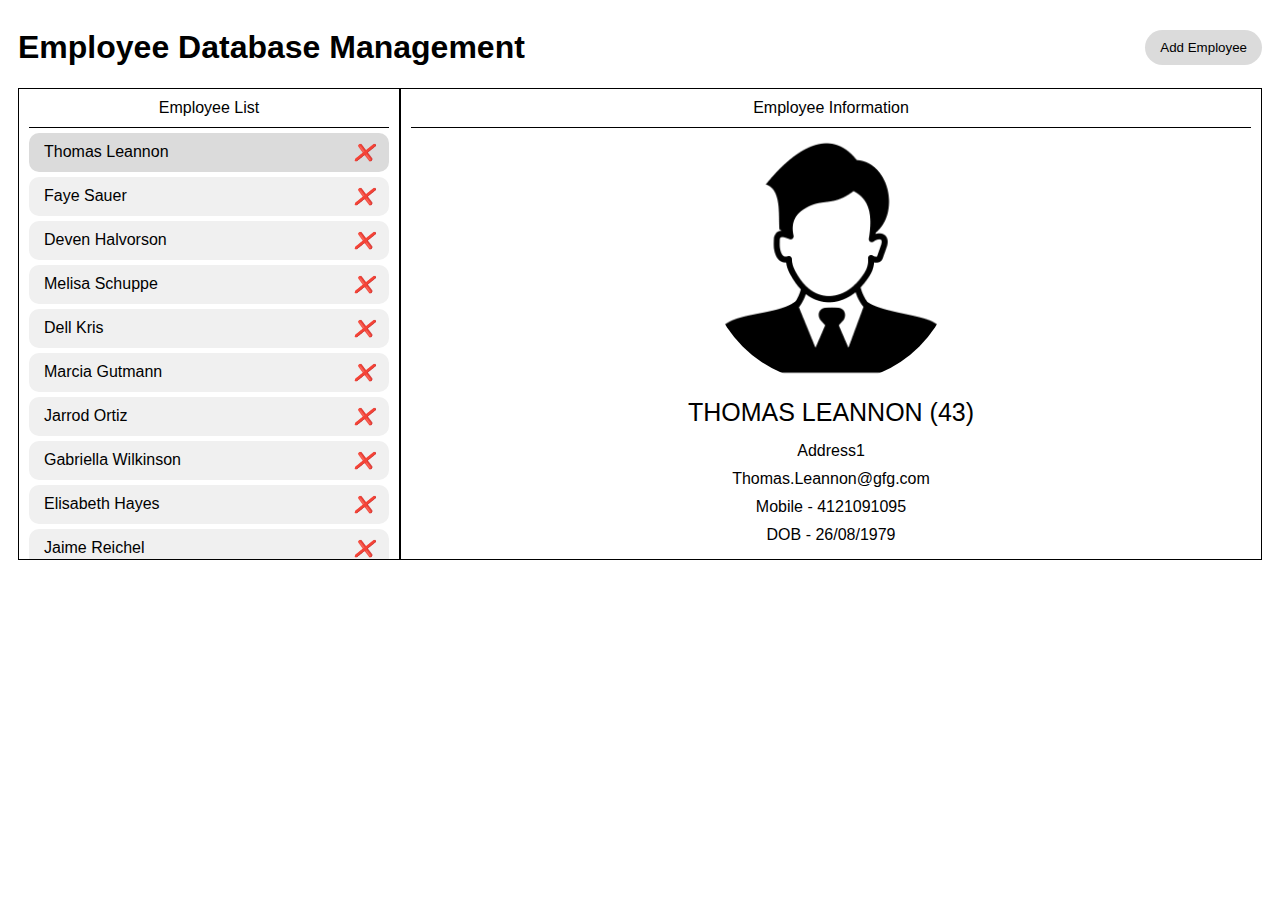
<file: Employee Database Management/index.html>
<!DOCTYPE html>
<html lang="en">

<head>
    <meta charset="UTF-8" />
    <meta name="viewport" content="width=device-width, initial-scale=1.0" />
    <link rel="stylesheet" href="style.css" />
    <title>Employee Database Management System</title>
</head>

<body>
    <div id="app">
        <header class="header">
            <h1>Employee Database Management</h1>
            <button class="createEmployee">
                Add Employee
            </button>
        </header>

        <div class="employees">
            <div class="employees__names">
                <span class="employees__names--title">
                    Employee List
                </span>
                <div class="employees__names--list"></div>
            </div>
            <div class="employees__single">
                <div class="employees__single--title">
                    Employee Information
                </div>
                <div class="employees__single--info"></div>
            </div>
        </div>
        <!-- Add Employee Code - START -->
        <div class="addEmployee">
            <form class="addEmployee_create">
                Add a new Employee
                <div>
                    <input type="text" name="firstName" placeholder="First Name" required />
                    <input type="text" name="lastName" placeholder="Last Name" required />
                </div>
                <input type="text" name="imageUrl" placeholder="Image URL (Optional)" />
                <input type="email" name="email" placeholder="Email" required />
                <input type="number" name="contactNumber" placeholder="Contact" required />
                <input type="number" name="salary" placeholder="Salary" required />
                <input type="text" name="address" placeholder="Address" required />
                <input type="date" name="dob" placeholder="Date of Birth" class="addEmployee_create--dob" required />
                <input type="submit" class="addEmployee_create--submit" value="Submit" />
            </form>
        </div>
        <!-- Add Employee Code - END -->
    </div>

    <script src="script.js"></script>
</body>

</html>
</file>
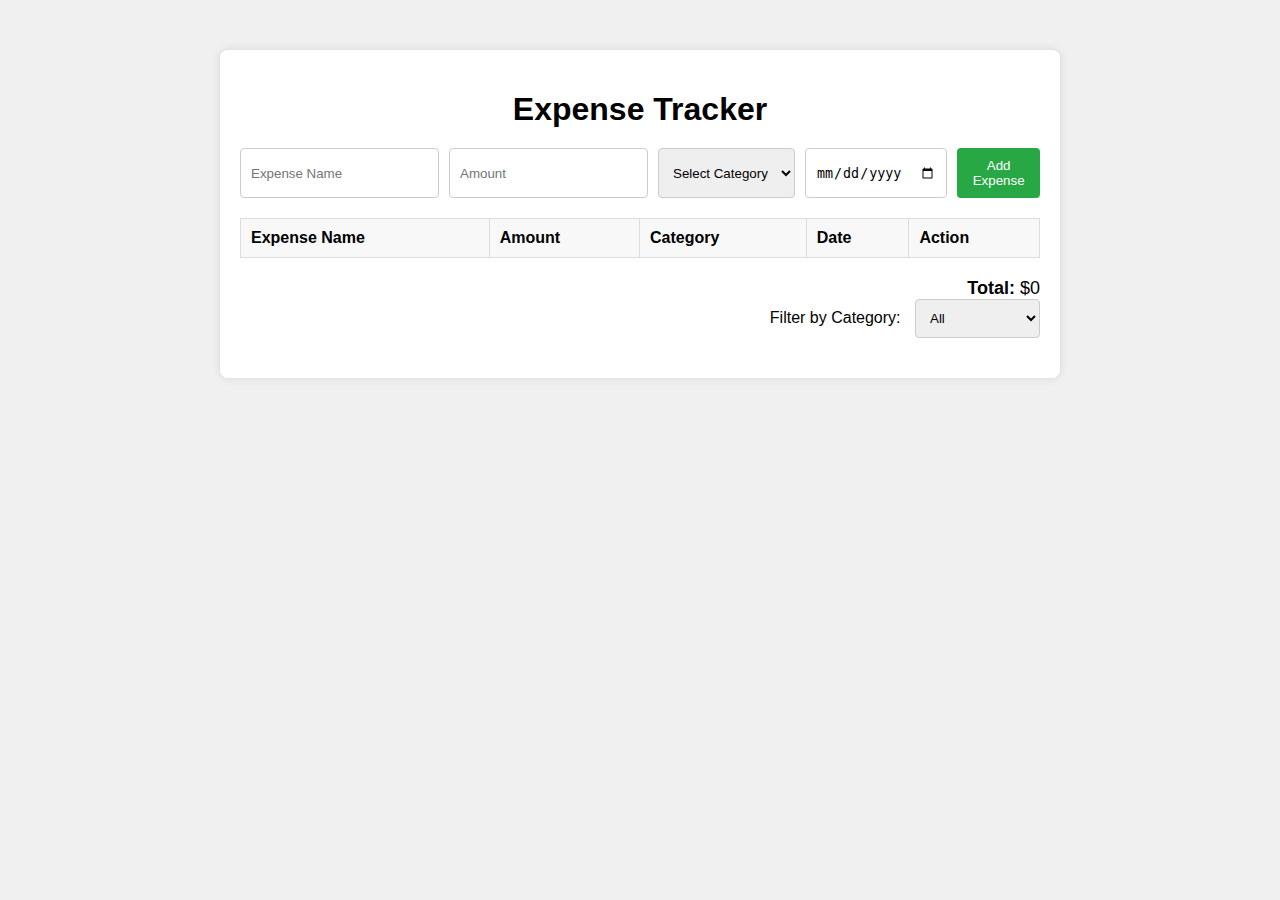
<file: Expense Tracker/index.html>
<!DOCTYPE html>
<html>

<head>
    <title>Expense Tracker</title>
    <link rel="stylesheet" type="text/css" href="style.css" />
</head>

<body>
    <div class="container">
        <h1>Expense Tracker</h1>
        <form id="expense-form">
            <input type="text" id="expense-name" placeholder="Expense Name" required />
            <input type="number" id="expense-amount" placeholder="Amount" required />
            <select id="expense-category" required>
                <option value="" disabled selected>Select Category</option>
                <option value="Food">Food</option>
                <option value="Transport">Transport</option>
                <option value="Entertainment">Entertainment</option>
                <option value="Other">Other</option>
            </select>
            <input type="date" id="expense-date" required />
            <button type="submit">Add Expense</button>
        </form>
        <div class="expense-table">
            <table>
                <thead>
                    <tr>
                        <th>Expense Name</th>
                        <th>Amount</th>
                        <th>Category</th>
                        <th>Date</th>
                        <th>Action</th>
                    </tr>
                </thead>
                <tbody id="expense-list"></tbody>
            </table>
            <div class="total-amount">
                <strong>Total:</strong> $<span id="total-amount">0</span>
            </div>
        </div>
        <div class="filter">
            <label for="filter-category">Filter by Category:</label>
            <select id="filter-category">
                <option value="All">All</option>
                <option value="Food">Food</option>
                <option value="Transport">Transport</option>
                <option value="Entertainment">Entertainment</option>
                <option value="Other">Other</option>
            </select>
        </div>
    </div>
    <script src="script.js"></script>
</body>

</html>
</file>
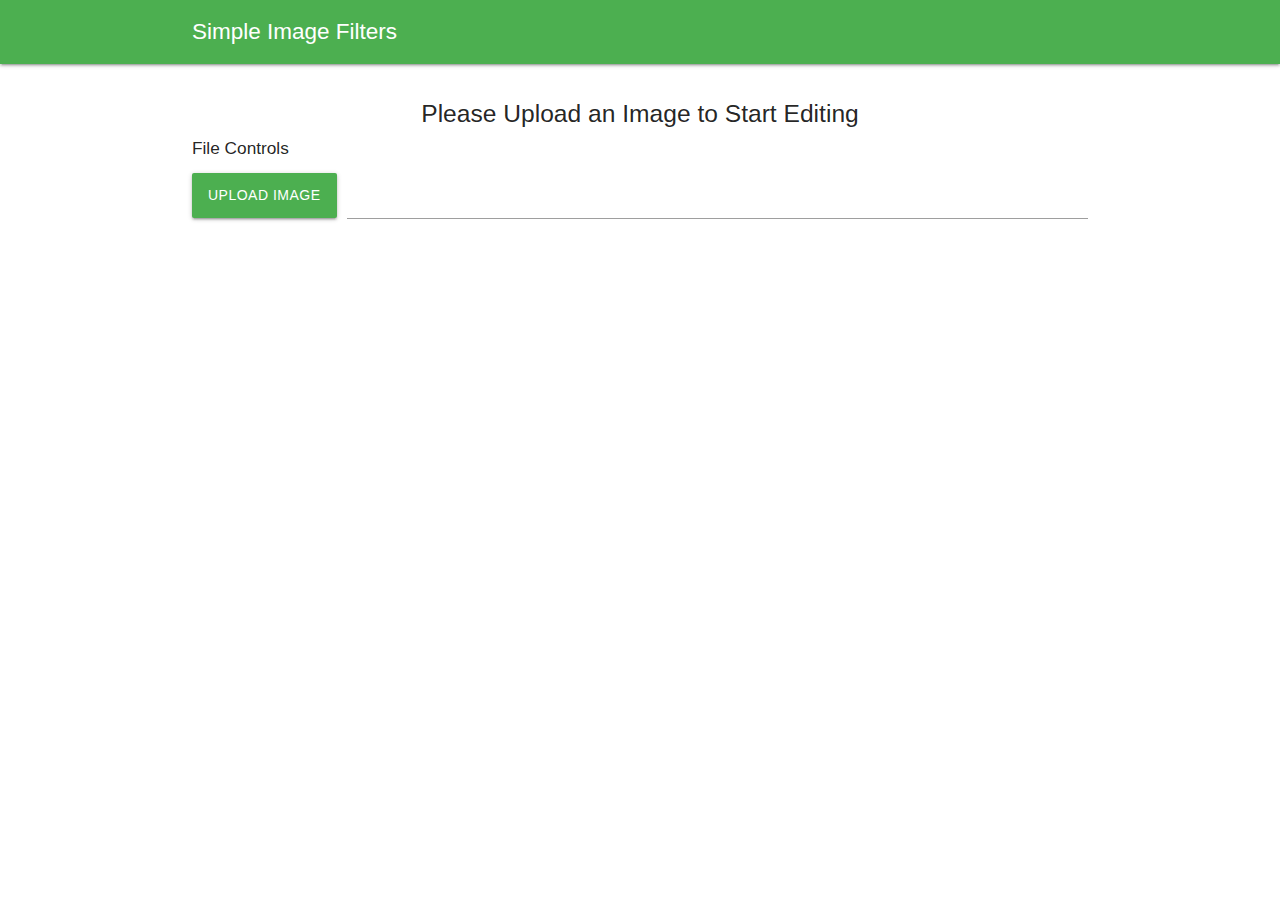
<file: Image Editor/index.html>
<!DOCTYPE html>
<html lang="en">

<head>
    <title>Simple Image Editor</title>
    <link rel="stylesheet" href="https://fonts.googleapis.com/icon?family=Material+Icons">

    <!-- Compiled and minified CSS -->
    <link rel="stylesheet" href="https://cdnjs.cloudflare.com/ajax/libs/materialize/1.0.0/css/materialize.min.css">

    <!-- Import custom stylesheet -->
    <link rel="stylesheet" href="style.css">

    <!-- Compiled and minified JavaScript -->
    <script defer src="https://cdnjs.cloudflare.com/ajax/libs/materialize/1.0.0/js/materialize.min.js">
    </script>
</head>

<body>
    <nav class="green">
        <div class="nav-wrapper container">
            <span class="nav-header">
                Simple Image Filters
            </span>
            <ul class="right image-save">
                <button class="btn btn-flat blue white-text" onclick="saveImage()">
                    Save
                </button>
                <button class="btn btn-flat red white-text" onclick="resetImage()">
                    Reset
                </button>
            </ul>
        </div>
    </nav>

    <!-- Hidden image that will be used for
    holding the source image -->
    <img id="sourceImage" crossorigin="anonymous">

    <div class="image-preview">

        <!-- Canvas that will hold the 
        image to be edited -->
        <canvas id="canvas" height="0"></canvas>
    </div>
    <div class="container app">

        <!-- Text to be shown at the beginning
        of the application -->
        <div class="help-text center-align">
            <h5>Please Upload an Image to Start Editing</h5>
        </div>

        <!-- All the image controls that will be
        used for modifying the image -->
        <div class="image-controls">
            <h6>Image Controls</h6>
            <div class="row">
                <div class="col s6">
                    <span class="range-field">
                        <label for="brightnessSlider">
                            Brightness
                        </label>
                        <input id="brightnessSlider" type="range" value="100" min="0" max="300"
                            onchange="applyFilter()">
                    </span>
                </div>
                <div class="col s6">
                    <span class="range-field">
                        <label for="contrastSlider">
                            Contrast
                        </label>
                        <input id="contrastSlider" type="range" value="100" min="0" max="200" onchange="applyFilter()">
                    </span>
                </div>
            </div>

            <div class="row">
                <div class="col s6">
                    <span class="range-field">
                        <label for="grayscaleSlider">
                            Grayscale
                        </label>
                        <input id="grayscaleSlider" type="range" value="0" min="0" max="100" onchange="applyFilter()">
                    </span>
                </div>
                <div class="col s6">
                    <span class="range-field">
                        <label for="saturationSlider">
                            Saturation
                        </label>
                        <input id="saturationSlider" type="range" value="100" min="0" max="300"
                            onchange="applyFilter()">
                    </span>
                </div>
            </div>

            <div class="row">
                <div class="col s6">
                    <span class="range-field">
                        <label for="sepiaSlider">
                            Sepia
                        </label>
                        <input id="sepiaSlider" type="range" value="0" min="0" max="200" onchange="applyFilter()">
                    </span>
                </div>
                <div class="col s6">
                    <span class="range-field">
                        <label for="hueRotateSlider">
                            Hue
                        </label>
                        <input id="hueRotateSlider" type="range" value="0" min="0" max="360" onchange="applyFilter()">
                    </span>
                </div>
            </div>
        </div>

        <!-- Buttons that will be used to change
        the values to preset ones -->
        <div class="preset-filters">
            <h6>Preset Filters</h6>
            <button class="btn green" onclick="brightenFilter()">
                Brighten
            </button>
            <button class="btn green" onclick="bwFilter()">
                Black and White
            </button>
            <button class="btn green" onclick="funkyFilter()">
                Funky
            </button>
            <button class="btn green" onclick="vintageFilter()">
                Vintage
            </button>
        </div>

        <!-- File control to upload a new file -->
        <div class="file-controls">
            <h6>File Controls</h6>

            <!-- Element that will be later used to download
            the canvas image from code -->
            <a id="link"></a>

            <!-- File Selector for uploading the image -->
            <div class="file-field input-field">
                <div class="btn green">
                    <span>Upload Image</span>
                    <input type="file" accept="image/*" onchange="uploadImage(event)">
                </div>
                <div class="file-path-wrapper">
                    <input class="file-path" type="text">
                </div>
            </div>
        </div>
    </div>

    <!-- Load the script for the editor -->
    <script src="app.js"></script>
</body>

</html>
</file>
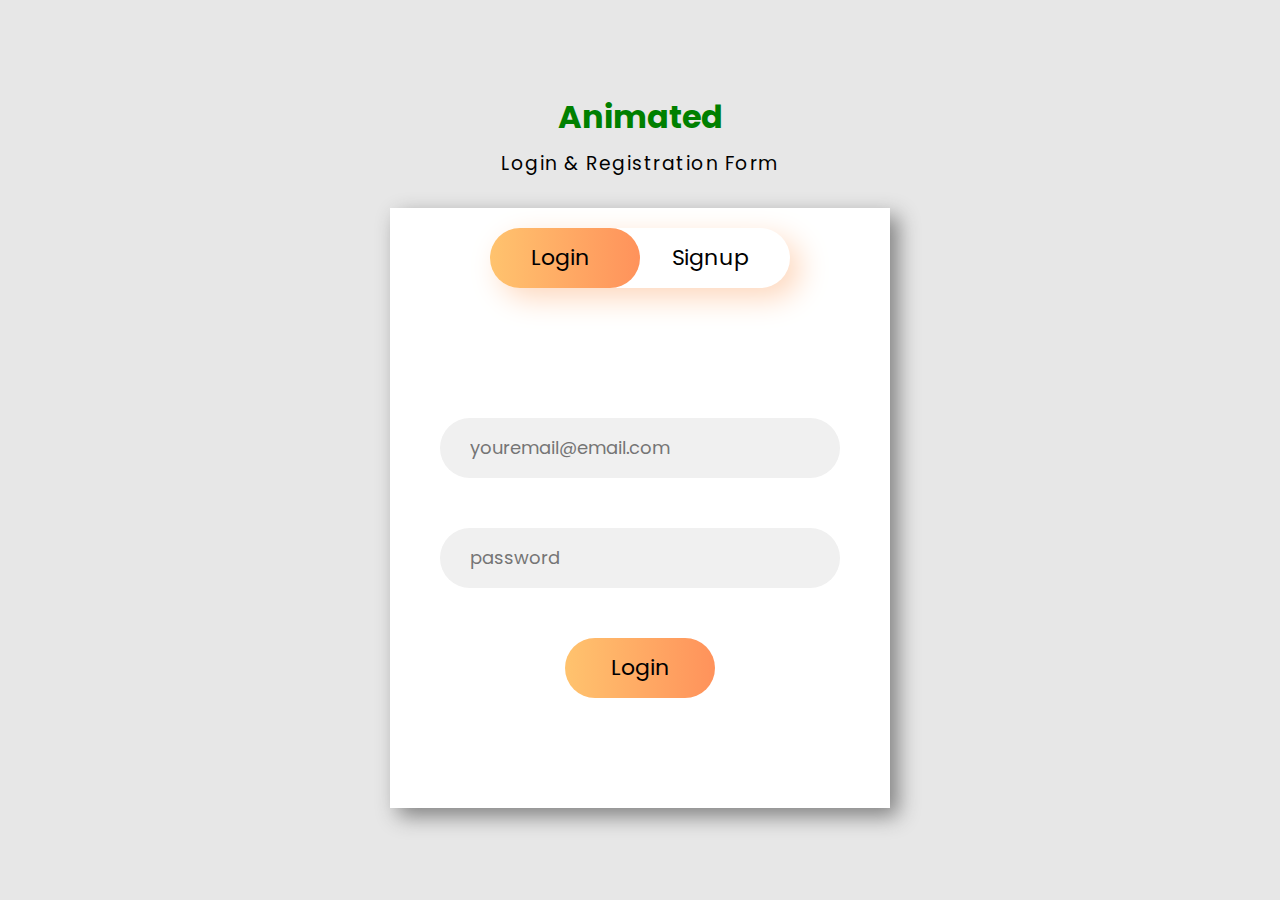
<file: Sliding Login & Registration Form/index.html>
<!DOCTYPE html>
<html lang="en">

<head>
    <meta charset="UTF-8">
    <meta name="viewport" content="width=device-width, 
                         initial-scale=1.0">
    <title>Sliding Login & Registration Form</title>
    <link rel="stylesheet" href="style.css">
</head>

<body>
    <header>
        <h1 class="heading">Animated</h1>
        <h3 class="title">Login & Registration Form</h3>
    </header>

    <!-- container div -->
    <div class="container">

        <!-- upper button section to select
             the login or signup form -->
        <div class="slider"></div>
        <div class="btn">
            <button class="login">Login</button>
            <button class="signup">Signup</button>
        </div>

        <!-- Form section that contains the
             login and the signup form -->
        <div class="form-section">

            <!-- login form -->
            <div class="login-box">
                <input type="email" class="email ele" placeholder="youremail@email.com">
                <input type="password" class="password ele" placeholder="password">
                <button class="clkbtn">Login</button>
            </div>

            <!-- signup form -->
            <div class="signup-box">
                <input type="text" class="name ele" placeholder="Enter your name">
                <input type="email" class="email ele" placeholder="youremail@email.com">
                <input type="password" class="password ele" placeholder="password">
                <input type="password" class="password ele" placeholder="Confirm password">
                <button class="clkbtn">Signup</button>
            </div>
        </div>
    </div>
    <script src="index.js"></script>
</body>

</html>
</file>
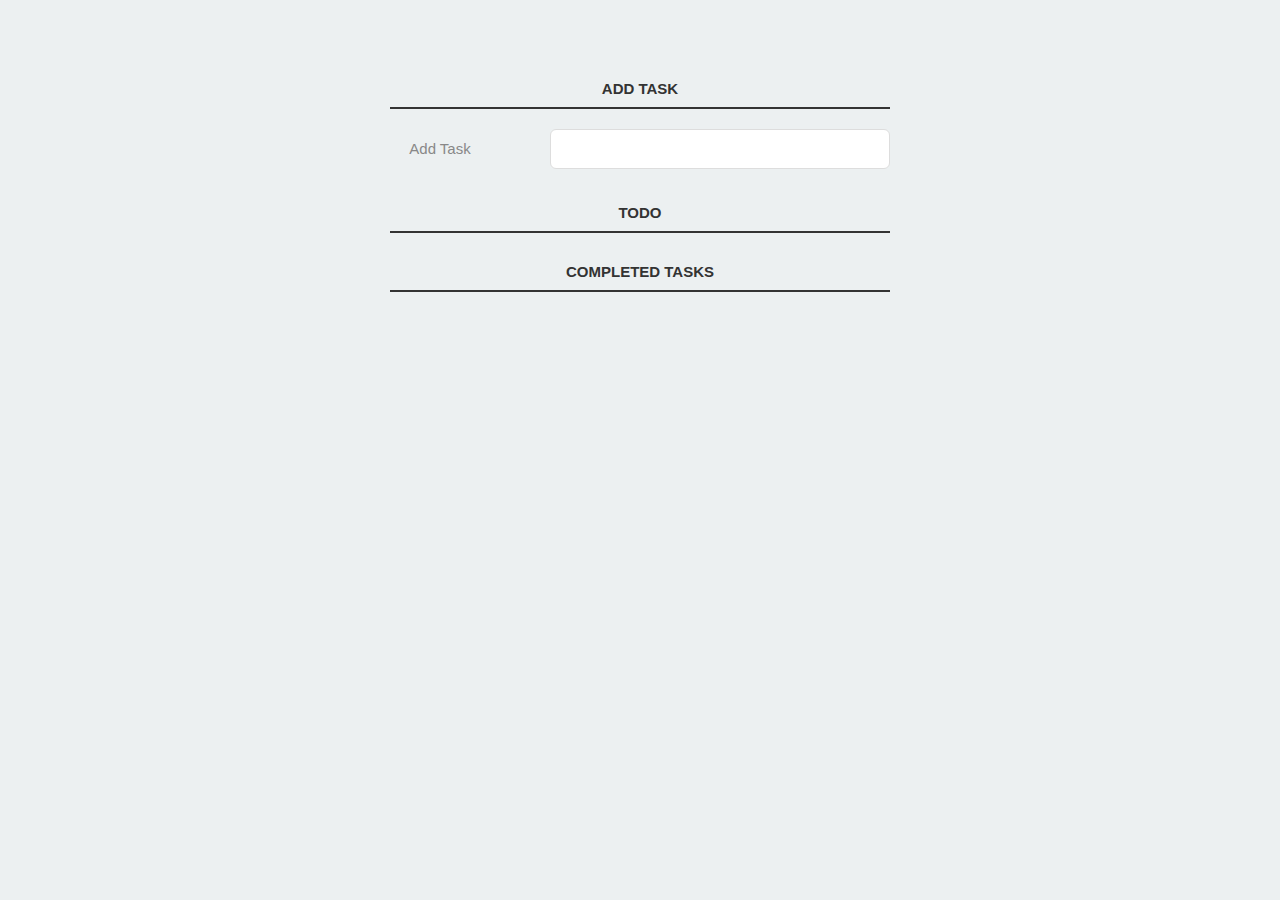
<file: Task Tracker Project/index.html>
<!DOCTYPE html>
<html>

<head>
    <title>Task Tracker</title>
    <link rel="stylesheet" href="styles.css" type="text/css" media="screen" charset="utf-8">
</head>

<body>
    <div class="container">
        <p>
            <label for="new-task" class="middle">Add Task</label>
            <input id="new-task" type="text">
            <button>Add Task</button>
        </p>
        <h3 class="middle">Todo</h3>
        <ul id="incomplete-tasks">
        </ul>
        <h3 class="middle">Completed Tasks</h3>
        <ul id="completed-tasks">
        </ul>
    </div>
    <script type="text/javascript" src="list.js"></script>

</body>

</html>
</file>
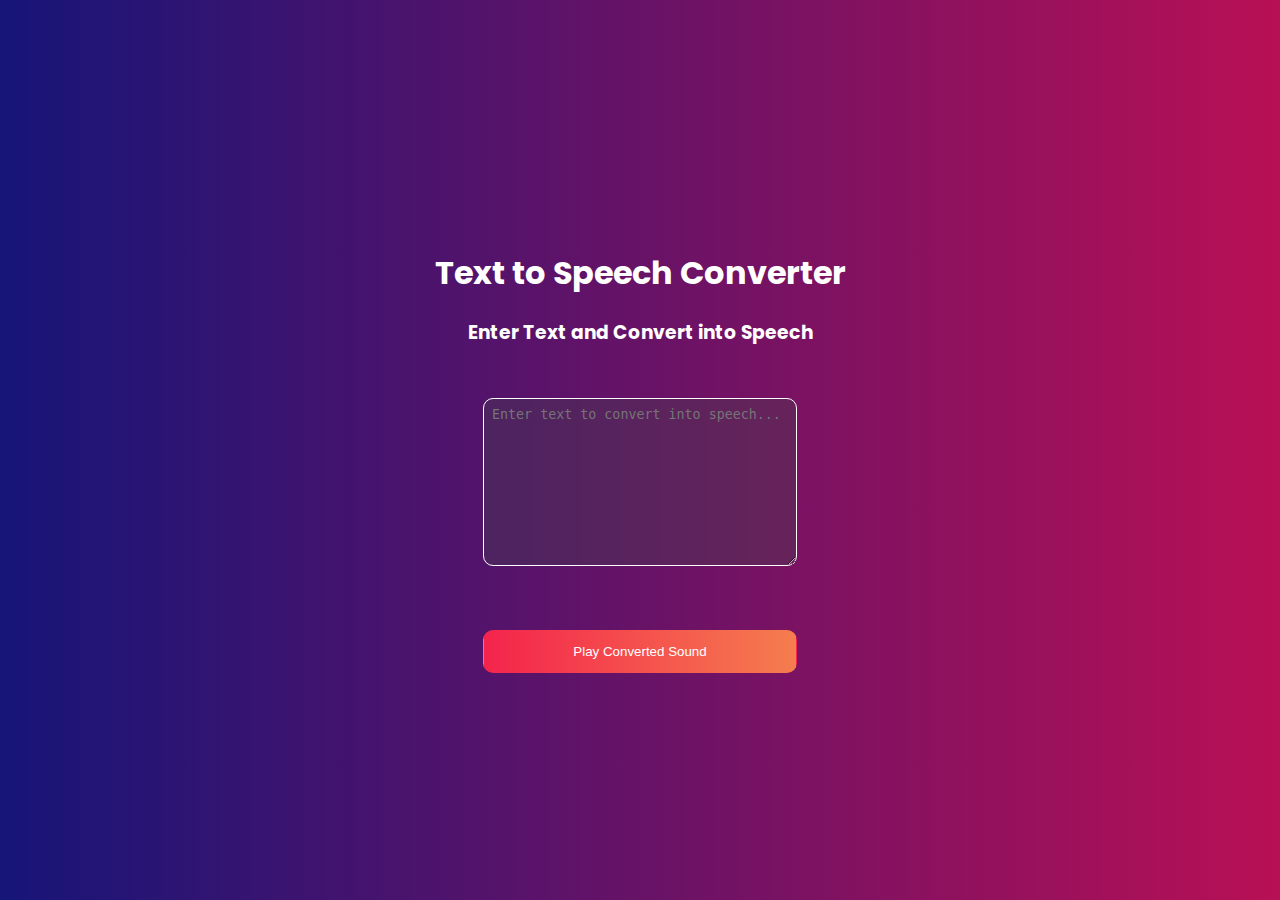
<file: Text to Speech Converter/index.html>
<!DOCTYPE html>
<html lang="en">

<head>
    <meta charset="UTF-8">
    <meta name="viewport" content="width=device-width, initial-scale=1.0">
    <title>Text to Speech Converter</title>
    <link rel="stylesheet" href="style.css">
</head>

<body>
    <div class="container">
        <div class="app-container">
            <div class="headings-container">
                <h1>Text to Speech Converter</h1>
                <h3>Enter Text and Convert into Speech</h3>
            </div>

            <div class="interaction-container">
                <textarea id="textToConvert" placeholder="Enter text to convert into speech..." id="" cols="35"
                    rows="10" class="text-control"></textarea>

                <p class="error-para"></p>

                <button class="btn" id="convertBtn">
                    Play Converted Sound
                </button>
            </div>
        </div>
    </div>

    <script src="script.js"></script>
</body>

</html>
</file>
<file: Employee Database Management/style.css>
/* Initial Structural CSS - START */
:root {
    --btn: #dbdbdb;
    --btn-hover: #cacaca;
    --item-bg: #f0f0f0;
    --modal-bg: rgba(141, 141, 141, 0.541);
}

body {
    font-family: sans-serif;
    padding: 0 10px;
}

.header {
    display: flex;
    justify-content: space-between;
    align-items: center;
}

.header>button {
    padding: 10px 15px;
    border-radius: 20px;
    border: none;
    background-color: var(--btn);
    cursor: pointer;
}

.header>button:hover {
    background-color: var(--btn-hover);
}

.employees {
    display: flex;
}

.employees>div {
    border: 1px solid black;
    overflow-y: scroll;
    height: 450px;
}

.employees__names {
    width: 30%;
}

.employees__single {
    width: 70%;
}

.employees__names,
.employees__single {
    padding: 10px;
    display: flex;
    flex-direction: column;
}

.employees__names--title,
.employees__single--title {
    padding-bottom: 10px;
    margin-bottom: 5px;
    text-align: center;
    border-bottom: 1px solid black;
}

/* Initial Structural CSS - END */

/* Render all Employees - START */
.employees__names--list {
    display: flex;
    flex-direction: column;
}

.employees__names--item {
    cursor: pointer;
    padding: 10px 15px;
    margin-bottom: 5px;
    text-align: center;
    background-color: var(--item-bg);
    border-radius: 10px;
    display: flex;
    justify-content: space-between;
    align-items: center;
}

.employees__names--item:hover,
.selected {
    background-color: var(--btn);
}

/* Render all Employees - END */

/* Render Single Employee - START */
.employees__single--heading {
    text-align: center;
    font-size: 25px;
    text-transform: uppercase;
    padding: 5px;
}

.employees__single--info {
    display: flex;
    flex-direction: column;
    align-items: center;
    gap: 10px;
}

.employees__single--info>img {
    width: 250px;
    height: 250px;
    object-fit: contain;
    border-radius: 50%;
}

/* Render Single Employee - END */

/* Add Employee - START */
.addEmployee {
    display: none;
    width: 100%;
    height: 100%;
    position: absolute;
    top: 0;
    left: 0;
    justify-content: center;
    align-items: center;
    background-color: var(--modal-bg);
}

.addEmployee_create {
    width: 400px;
    background-color: white;
    box-shadow: 0 0 50px grey;
    padding: 20px;
    border-radius: 5px;
    text-align: center;
    display: flex;
    flex-direction: column;
    gap: 15px;
}

.addEmployee_create>div {
    display: grid;
    grid-template-columns: 48.1% 48.1%;
    column-gap: 15px;
}

.addEmployee_create input {
    padding: 5px 10px;
    border-radius: 5px;
    border: 1px solid rgb(236, 236, 236);
}

/* removes arrows from input type='number' */
.addEmployee_create input::-webkit-outer-spin-button,
.addEmployee_create input::-webkit-inner-spin-button {
    -webkit-appearance: none;
    margin: 0;
}

.addEmployee_create--submit {
    padding: 10px !important;
    border-radius: 5px;
    border: none;
    background-color: var(--btn);
    cursor: pointer;
}

.addEmployee_create--submit:hover {
    background-color: var(--btn-hover);
}

/* Add Employee - END */
</file>
<file: Expense Tracker/style.css>
body {
    font-family: Arial, sans-serif;
    background-color: #f0f0f0;
    margin: 0;
    padding: 0;
}

.container {
    max-width: 800px;
    margin: 50px auto;
    padding: 20px;
    background-color: #fff;
    box-shadow: 0 0 10px rgba(0, 0, 0, 0.1);
    border-radius: 8px;
}

h1 {
    text-align: center;
    margin-bottom: 20px;
}

form {
    display: flex;
    gap: 10px;
    margin-bottom: 20px;
}

form input,
form select,
form button {
    padding: 10px;
    border: 1px solid #ccc;
    border-radius: 4px;
}

form button {
    background-color: #28a745;
    color: white;
    border: none;
    cursor: pointer;
}

form button:hover {
    background-color: #218838;
}

.expense-table table {
    width: 100%;
    border-collapse: collapse;
    margin-bottom: 20px;
}

.expense-table th,
.expense-table td {
    padding: 10px;
    border: 1px solid #ddd;
    text-align: left;
}

.expense-table th {
    background-color: #f8f8f8;
}

.total-amount {
    text-align: right;
    font-size: 18px;
}

.filter {
    margin-bottom: 20px;
    text-align: right;
}

.filter label {
    margin-right: 10px;
}

.filter select {
    padding: 10px;
    border: 1px solid #ccc;
    border-radius: 4px;
}
</file>
<file: Sliding Login & Registration Form/style.css>
@import url("https://fonts.googleapis.com/css2?family=Poppins:ital,wght@0,100;0,200;0,300;0,400;0,500;0,600;0,700;0,800;0,900;1,100;1,200;1,300;1,400;1,500;1,600;1,700;1,800;1,900&display=swap");

* {
    margin: 0;
    padding: 0;
    box-sizing: border-box;
    font-family: "Poppins", sans-serif;
}

body {
    height: 100vh;
    width: 100vw;
    display: flex;
    justify-content: center;
    align-items: center;
    flex-direction: column;
    gap: 30px;
    background-color: rgb(231, 231, 231);
}

header {
    width: 100%;
    display: flex;
    flex-direction: column;
    align-items: center;
    justify-content: center;
    gap: 8px;
}

.heading {
    color: green;
}

.title {
    font-weight: 400;
    letter-spacing: 1.5px;
}

.container {
    height: 600px;
    width: 500px;
    background-color: white;
    box-shadow: 8px 8px 20px rgb(128, 128, 128);
    position: relative;
    overflow: hidden;
}

.btn {
    height: 60px;
    width: 300px;
    margin: 20px auto;
    box-shadow: 10px 10px 30px rgb(254, 215, 188);
    border-radius: 50px;
    display: flex;
    justify-content: space-around;
    align-items: center;
}

.login,
.signup {
    font-size: 22px;
    border: none;
    outline: none;
    background-color: transparent;
    position: relative;
    cursor: pointer;
}

.slider {
    height: 60px;
    width: 150px;
    border-radius: 50px;
    background-image: linear-gradient(to right,
            rgb(255, 195, 110),
            rgb(255, 146, 91));
    position: absolute;
    top: 20px;
    left: 100px;
    transition: all 0.5s ease-in-out;
}

.moveslider {
    left: 250px;
}

.form-section {
    height: 500px;
    width: 1000px;
    padding: 20px 0;
    display: flex;
    position: relative;
    transition: all 0.5s ease-in-out;
    left: 0px;
}

.form-section-move {
    left: -500px;
}

.login-box,
.signup-box {
    height: 100%;
    width: 500px;
    display: flex;
    flex-direction: column;
    align-items: center;
    justify-content: center;
    padding: 0px 40px;
}

.login-box {
    gap: 50px;
}

.signup-box {
    gap: 30px;
}

.ele {
    height: 60px;
    width: 400px;
    outline: none;
    border: none;
    color: rgb(77, 77, 77);
    background-color: rgb(240, 240, 240);
    border-radius: 50px;
    padding-left: 30px;
    font-size: 18px;
}

.clkbtn {
    height: 60px;
    width: 150px;
    border-radius: 50px;
    background-image: linear-gradient(to right,
            rgb(255, 195, 110),
            rgb(255, 146, 91));
    font-size: 22px;
    border: none;
    cursor: pointer;
}

/* For Responsiveness of the page */

@media screen and (max-width: 650px) {
    .container {
        height: 600px;
        width: 300px;
    }

    .title {
        font-size: 15px;
    }

    .btn {
        height: 50px;
        width: 200px;
        margin: 20px auto;
    }

    .login,
    .signup {
        font-size: 19px;
    }

    .slider {
        height: 50px;
        width: 100px;
        left: 50px;
    }

    .moveslider {
        left: 150px;
    }

    .form-section {
        height: 500px;
        width: 600px;
    }

    .form-section-move {
        left: -300px;
    }

    .login-box,
    .signup-box {
        height: 100%;
        width: 300px;
    }

    .ele {
        height: 50px;
        width: 250px;
        font-size: 15px;
    }

    .clkbtn {
        height: 50px;
        width: 130px;
        font-size: 19px;
    }
}

@media screen and (max-width: 320px) {
    .container {
        height: 600px;
        width: 250px;
    }

    .heading {
        font-size: 30px;
    }

    .title {
        font-size: 10px;
    }

    .btn {
        height: 50px;
        width: 200px;
        margin: 20px auto;
    }

    .login,
    .signup {
        font-size: 19px;
    }

    .slider {
        height: 50px;
        width: 100px;
        left: 27px;
    }

    .moveslider {
        left: 127px;
    }

    .form-section {
        height: 500px;
        width: 500px;
    }

    .form-section-move {
        left: -250px;
    }

    .login-box,
    .signup-box {
        height: 100%;
        width: 250px;
    }

    .ele {
        height: 50px;
        width: 220px;
        font-size: 15px;
    }

    .clkbtn {
        height: 50px;
        width: 130px;
        font-size: 19px;
    }
}
</file>
<file: Task Tracker Project/styles.css>
/* Basic Style */
body {
    background: #ecf0f1;
    color: #333;
    font-family: Lato, sans-serif;
}

.container {
    display: block;
    width: 500px;
    margin: 50px auto 0;
}

ul {
    margin: 0;
    padding: 0;
}

li * {
    float: left;
}

li,
h3 {
    clear: both;
    list-style: none;
}

input,
button {
    outline: none;
}

button {
    background: none;
    border: 0;
    color: #888;
    font-size: 15px;
    width: 100px;
    margin: 10px 0 0;
    font-family: Lato, sans-serif;
    cursor: pointer;
}

button:hover {
    color: #333;
}

/* Heading */
h3,
label[for='new-task'] {
    color: #333;
    font-weight: 700;
    font-size: 15px;
    border-bottom: 2px solid #333;
    padding: 30px 0 10px;
    margin: 0;
    text-transform: uppercase;
}

input[type="text"] {
    margin: 0;
    font-size: 18px;
    line-height: 18px;
    height: 18px;
    padding: 10px;
    border: 1px solid #ddd;
    background: #fff;
    border-radius: 6px;
    font-family: Lato, sans-serif;
    color: #888;
}

input[type="text"]:focus {
    color: #333;
}

.middle {
    text-align: center;
}


/* New Task */
label[for='new-task'] {
    display: block;
    margin: 0 0 20px;
}

input#new-task {
    float: right;
    width: 318px;
}

p>button:hover {
    color: #0FC57C;
}

/* Task list */
li {
    overflow: hidden;
    padding: 20px 0;
    border-bottom: 1px solid #eee;
}

li>input[type="checkbox"] {
    margin: 0 10px;
    position: relative;
    top: 15px;
}

li>label {
    font-size: 18px;
    line-height: 40px;
    width: 237px;
    padding: 0 0 0 11px;
}

li>input[type="text"] {
    width: 226px;
}

li>.delete:hover {
    color: #CF2323;
}

/* Completed */
#completed-tasks label {
    text-decoration: line-through;
    color: #888;
}

/* Edit Task */
ul li input[type=text] {
    display: none;
}

ul li.editMode input[type=text] {
    display: block;
}

ul li.editMode label {
    display: none;
}
</file>
<file: Text to Speech Converter/style.css>
@import url('https://fonts.googleapis.com/css2?family=Poppins&display=swap');

body {
    padding: 0;
    margin: 0;
    box-sizing: border-box;
    font-family: "Poppins", sans-serif;
}

.container {
    height: 100vh;
    width: 100%;
    display: flex;
    align-items: center;
    justify-content: center;
    background-image: linear-gradient(90deg, #161578, #b81055);
}

.app-container {
    display: flex;
    align-items: center;
    justify-content: center;
    flex-direction: column;
    text-align: center;
    color: #fff;
}

.headings-container {
    padding: 0 1rem;
}

.interaction-container {
    display: flex;
    align-items: normal;
    justify-content: center;
    flex-direction: column;
    text-align: center;
    padding: 0 1rem;
}

.text-control {
    padding: 0.5rem;
    margin: 2rem 0;
    background-color: #3f464a52;
    color: #fff;
    border: 1px solid #fff;
    border-radius: 10px;
}

.text-control:focus-visible {
    outline: none;
}

.error-para {
    color: red;
}

.btn {
    padding: 0.8rem;
    background-image: linear-gradient(90deg, #F4244C, #F57D4E);
    border: 1px solid transparent;
    border-radius: 10px;
    color: #fff;
    cursor: pointer;
    transition: all 0.25s;
}

.btn:hover {
    padding: 1rem;
}
</file>
<file: Image Editor/style.css>
.nav-header {
    font-size: 1.5rem;
}

.row {
    margin-bottom: 0;
}

#sourceImage,
.image-controls,
.image-save,
.preset-filters {
    display: none;
}

.image-preview {
    display: flex;
    justify-content: center;
    margin-top: 20px;
}

#canvas {
    max-height: 420px;
    object-fit: contain;
}
</file>
